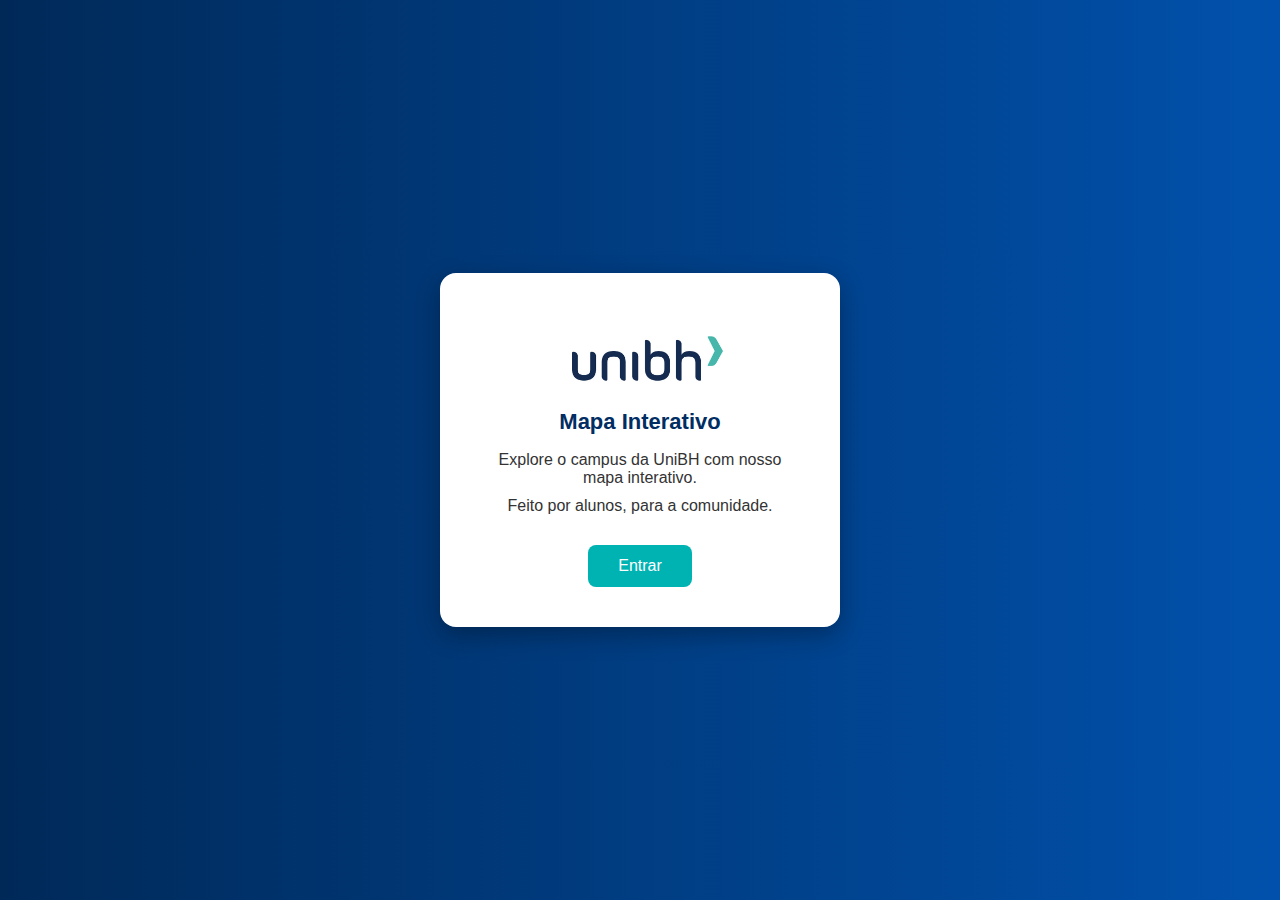
<file: frontend/docs/index.html>
<!DOCTYPE html>
<html lang="pt-BR">
<head>
  <meta charset="UTF-8">
  <meta name="viewport" content="width=device-width, initial-scale=1.0">
  <meta name="description" content="Mapa interativo do campus UniBH - feito por alunos">
  <title>Mapa Interativo - UniBH</title>
  <link rel="icon" href="../assets/favicon.ico" type="image/x-icon">
  <link rel="stylesheet" href="../styles/styleInicio.css">
</head>
<body>
  <main class="container">
    <img src="../assets/logo-unibh.jpg" alt="Logo UniBH" class="logo" loading="lazy">
    <h1>Mapa Interativo</h1>
    <p>Explore o campus da UniBH com nosso mapa interativo.</p>
    <p>Feito por alunos, para a comunidade.</p>
    <button id="entrarBtn">Entrar</button>
  </main>

  <script src="../scripts/index.js"></script>
</body>
</html>
</file>
<file: frontend/styles/styleInicio.css>
* {
  margin: 0;
  padding: 0;
  box-sizing: border-box;
}

body {
  height: 100vh;
  background: linear-gradient(to right, #002958, #0151ac);
  font-family: 'Segoe UI', sans-serif;
  display: flex;
  justify-content: center;
  align-items: center;
}

.container {
  background-color: white;
  padding: 40px;
  border-radius: 16px;
  text-align: center;
  width: 90%;
  max-width: 400px;
  box-shadow: 0 8px 24px rgba(0, 0, 0, 0.3);
}

.logo {
  width: 170px;
  padding: 0 0 0 15px;
  margin-bottom: 1px
}

h1 {
  color: #002D62;
  font-size: 22px;
  margin-bottom: 16px;
}

p {
  color: #333;
  margin-bottom: 10px;
}

button {
  margin-top: 20px;
  background-color: #00B3B3;
  color: white;
  border: none;
  padding: 12px 30px;
  font-size: 16px;
  border-radius: 8px;
  cursor: pointer;
  transition: background 0.3s ease;
}

button:hover {
  background-color: #009999;
}

@media (max-width: 768px) {
  .container {
    padding: 30px 20px;
  }

  h1 {
    font-size: 20px;
  }

  p {
    font-size: 15px;
  }

  button {
    width: 100%;
    padding: 14px 0;
  }
}

@media (max-width: 480px) {
  .logo {
    width: 140px;
  }

  h1 {
    font-size: 18px;
  }

  p {
    font-size: 14px;
  }

  button {
    font-size: 15px;
  }
}
</file>
